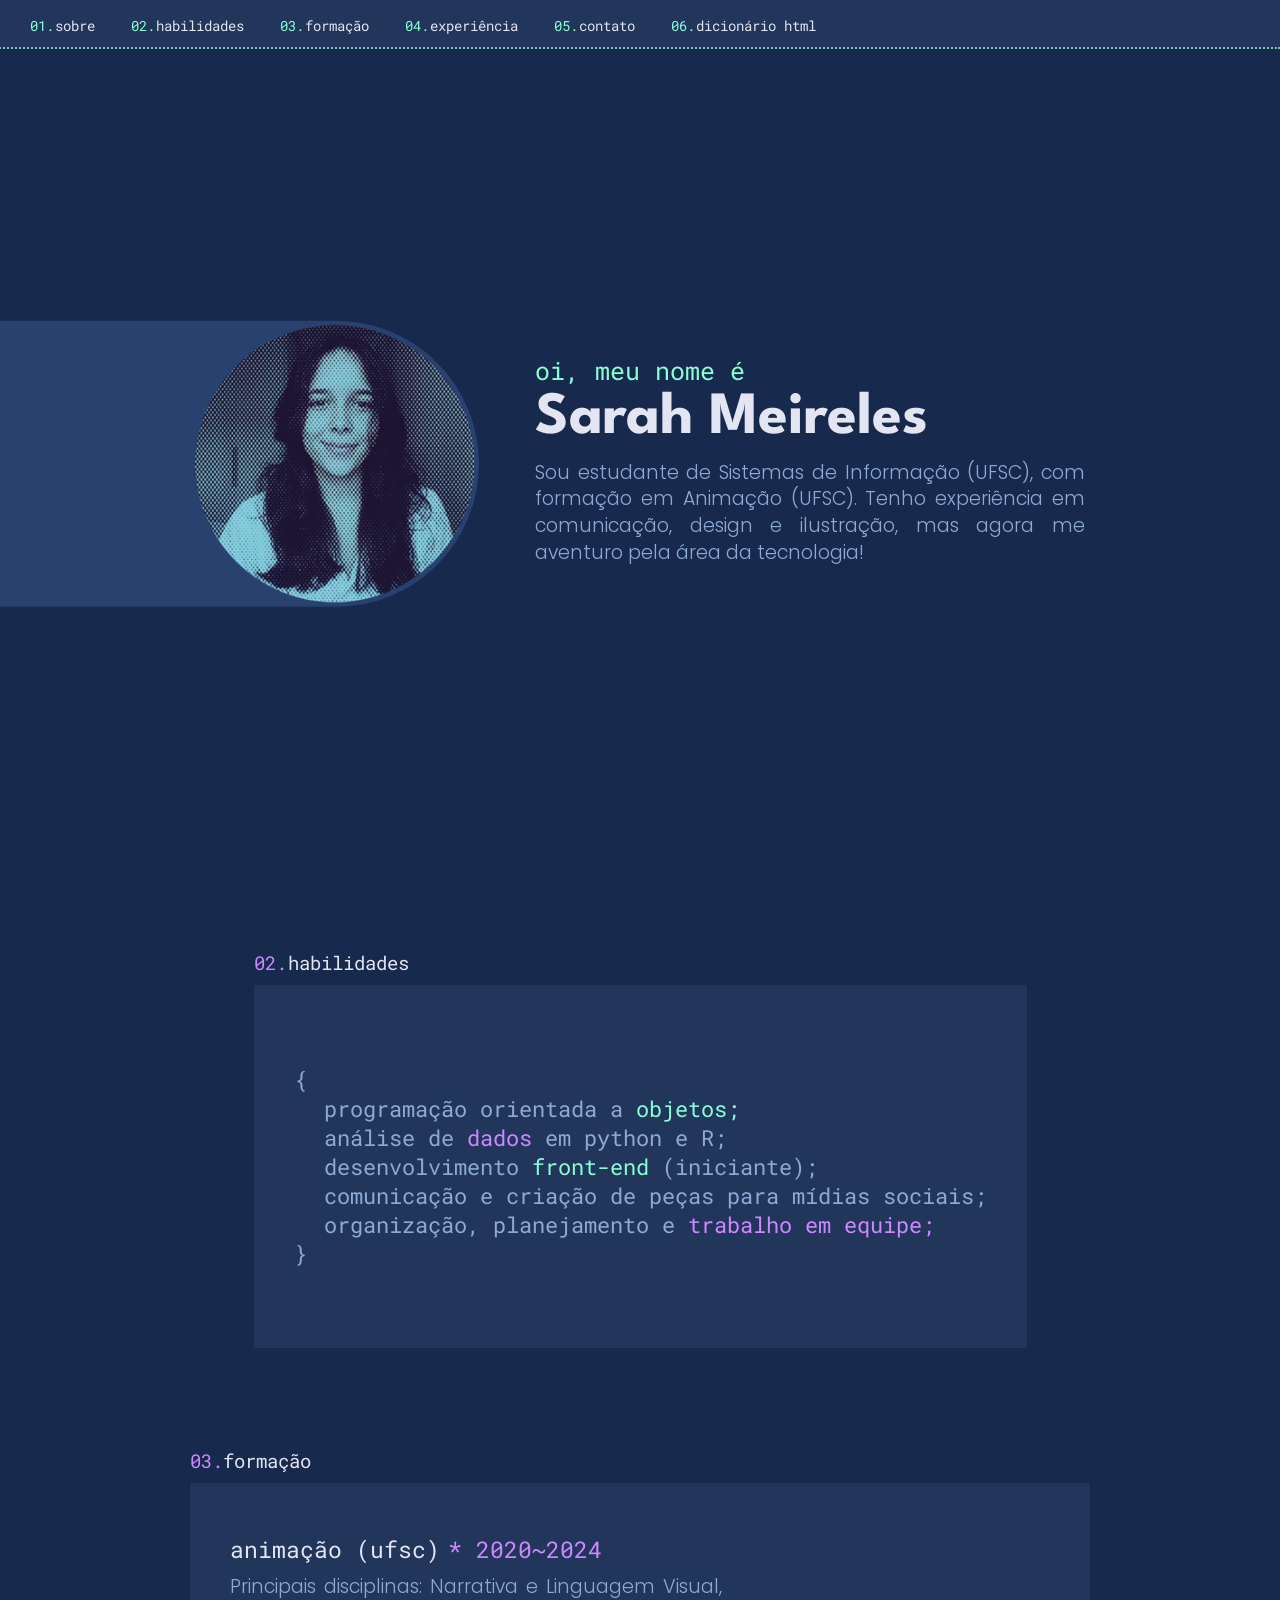
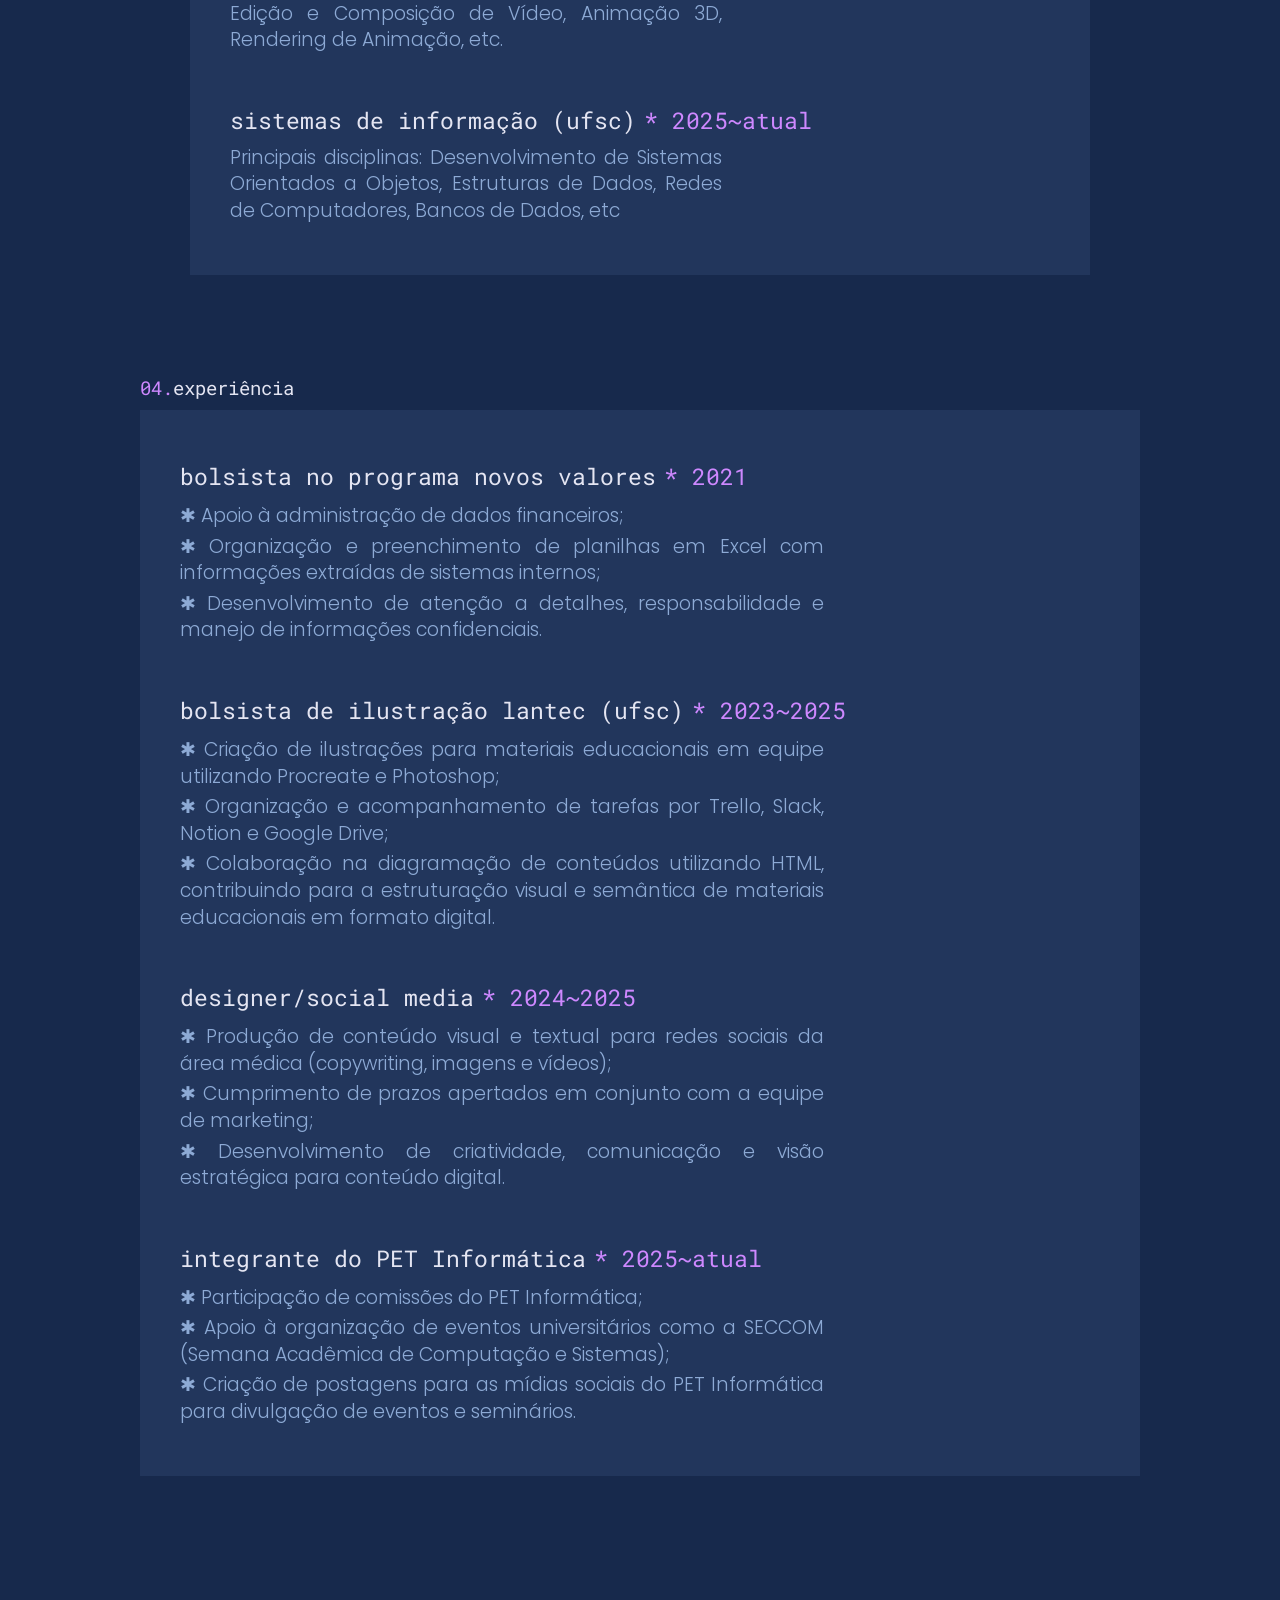
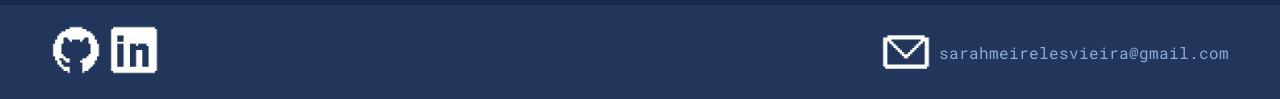
<file: index.html>
<!DOCTYPE html>
<html lang="pt-br">
<head>
    <meta charset="UTF-8">
    <meta name="viewport" content="width=device-width, initial-scale=1.0">
    <!-- GOOGLE FONTS -->
    <link rel="preconnect" href="https://fonts.googleapis.com">
    <link rel="preconnect" href="https://fonts.gstatic.com" crossorigin>
    <link href="https://fonts.googleapis.com/css2?family=League+Spartan:wght@700&family=Poppins:ital,wght@0,300;0,400;1,300;1,400&family=Roboto+Mono:ital,wght@0,100..700;1,100..700&display=swap" rel="stylesheet">
    <link rel="stylesheet" href="estilo.css">
    <link rel="icon" href="imagens/code.png">
    <title>Sarah Meireles</title>
</head>
<body>
    <header>
            <nav class="menu-desktop">
                <ul>
                    <li><a href="#sobre"><span class="num">01.</span>sobre</a></li>
                    <li><a href="#habilidades"><span class="num">02.</span>habilidades</a></li>
                    <li><a href="#formacao"><span class="num">03.</span>formação</a></li>
                    <li><a href="#experiencia"><span class="num">04.</span>experiência</a></li>
                    <li><a href="#contato"><span class="num">05.</span>contato</a></li>
                    <li><a href="html_dict.html"><span class="num">06.</span>dicionário html</a></li>
                </ul>
            </nav> <!--menu-desktop-->
    </header>

    <main>
        <section class="sobre" id="sobre">
            <div class="interface">
                <div class="img-sobre">
                    <img src="imagens/minhafoto.png" alt="Foto de perfil de Sarah Meireles">
                </div><!--img-sobre-->
                
                <div class="txt-sobre">
                    <h3>oi, meu nome é</h3>
                    <h1>Sarah Meireles</h1>
                    <p>Sou estudante de Sistemas de Informação (UFSC), com formação em Animação (UFSC).
                    Tenho experiência em comunicação, design e ilustração, mas agora me aventuro pela área da tecnologia! </p>
                </div><!--txt-sobre-->
            </div><!--interface-->
        </section><!--sobre-->
    
        <section class="habilidades" id="habilidades">
            <div class="interface">
                <h3><span class="roxo">02.</span>habilidades</h3>
                <div class="texto">
                    <p>{</p>
                    <p class="recuo">programação orientada a <span class="verde">objetos;</span></p>
                    <p class="recuo">análise de <span class="roxo">dados</span> em python e R;</p>
                    <p class="recuo">desenvolvimento <span class="verde">front-end</span> (iniciante);</p>
                    <p class="recuo">comunicação e criação de peças para mídias sociais;</p>
                    <p class="recuo">organização, planejamento e <span class="roxo">trabalho em equipe;</span></p>
                    <p>}</p>
                </div><!--texto-->
            </div><!--interface-->

        </section><!--habilidades-->
    
        <section class="formacao" id="formacao">
            <div class="interface">
                <h3><span class="roxo">03.</span>formação</h3>
                <div class="texto">
                    <h3>animação (ufsc) <span class="roxo">* 2020~2024</span></h3>
                    <p>Principais disciplinas: Narrativa e Linguagem Visual, Edição e Composição de Vídeo, Animação 3D, Rendering de Animação, etc.</p>

                    <h3>sistemas de informação (ufsc) <span class="roxo">* 2025~atual</span></h3>
                    <p>Principais disciplinas: Desenvolvimento de Sistemas Orientados a Objetos, Estruturas de Dados, Redes de Computadores, Bancos de Dados, etc</p>
                </div><!--texto-->
            </div><!--interface-->
        </section><!--formacao-->

        <section class="experiencia" id="experiencia">
            <div class="interface">
                <h3><span class="roxo">04.</span>experiência</h3>
                <div class="texto">
                    <div class="item">
                        <h3>bolsista no programa novos valores <span class="roxo">* 2021</span></h3>
                        <p>✱ Apoio à administração de dados financeiros;
                        <p>✱ Organização e preenchimento de planilhas em Excel com informações extraídas de sistemas internos;</p>
                        <p>✱ Desenvolvimento de atenção a detalhes, responsabilidade e manejo de informações confidenciais.</p>
                    </div><!--item-->

                    <div class="item">
                        <h3>bolsista de ilustração lantec (ufsc) <span class="roxo">* 2023~2025</span></h3>
                        <p>✱ Criação de ilustrações para materiais educacionais em equipe utilizando Procreate e Photoshop;</p>
                        <p>✱ Organização e acompanhamento de tarefas por Trello, Slack, Notion e Google Drive;</p>
                        <p>✱ Colaboração na diagramação de conteúdos utilizando HTML, contribuindo para a estruturação visual e semântica de materiais educacionais em formato digital.</p>
                    </div><!--item-->

                    <div class="item">
                        <h3>designer/social media <span class="roxo">* 2024~2025</span></h3>
                        <p>✱ Produção de conteúdo visual e textual para redes sociais da área médica (copywriting, imagens e vídeos);</p>
                        <p>✱ Cumprimento de prazos apertados em conjunto com a equipe de marketing;</p>
                        <p>✱ Desenvolvimento de criatividade, comunicação e visão estratégica para conteúdo digital.</p>
                    </div><!--item-->

                    <div class="item">
                        <h3>integrante do PET Informática <span class="roxo">* 2025~atual</span></h3>
                        <p>✱ Participação de comissões do PET Informática;</p>
                        <p>✱ Apoio à organização de eventos universitários como a SECCOM (Semana Acadêmica de Computação e Sistemas);</p>
                        <p>✱ Criação de postagens para as mídias sociais do PET Informática para divulgação de eventos e seminários.</p>
                    </div><!--item-->

                </div><!--texto-->
            </div><!--interface-->
        </section><!--experiencia-->

    </main>

    <footer id="contato">
        <div class="interface">
                <div class="logos">
                    <a href="https://github.com/sarahmeivie" target="_blank">
                        <img src="imagens/github.png" alt="Logo Github">
                    </a>
                    <a href="https://www.linkedin.com/in/sarah-meireles-silva-vieira/" target="_blank">
                        <img src="imagens/linkedin.png" alt="Logo Linkedin">
                    </a>
                </div><!--logos-->

                <div class="email">
                    <img src="imagens/email.png" alt="Logo Email">
                    <p>sarahmeirelesvieira@gmail.com</p>
                </div><!--email-->
            </div><!--interface-->
    </footer>

</body>
</html>
</file>
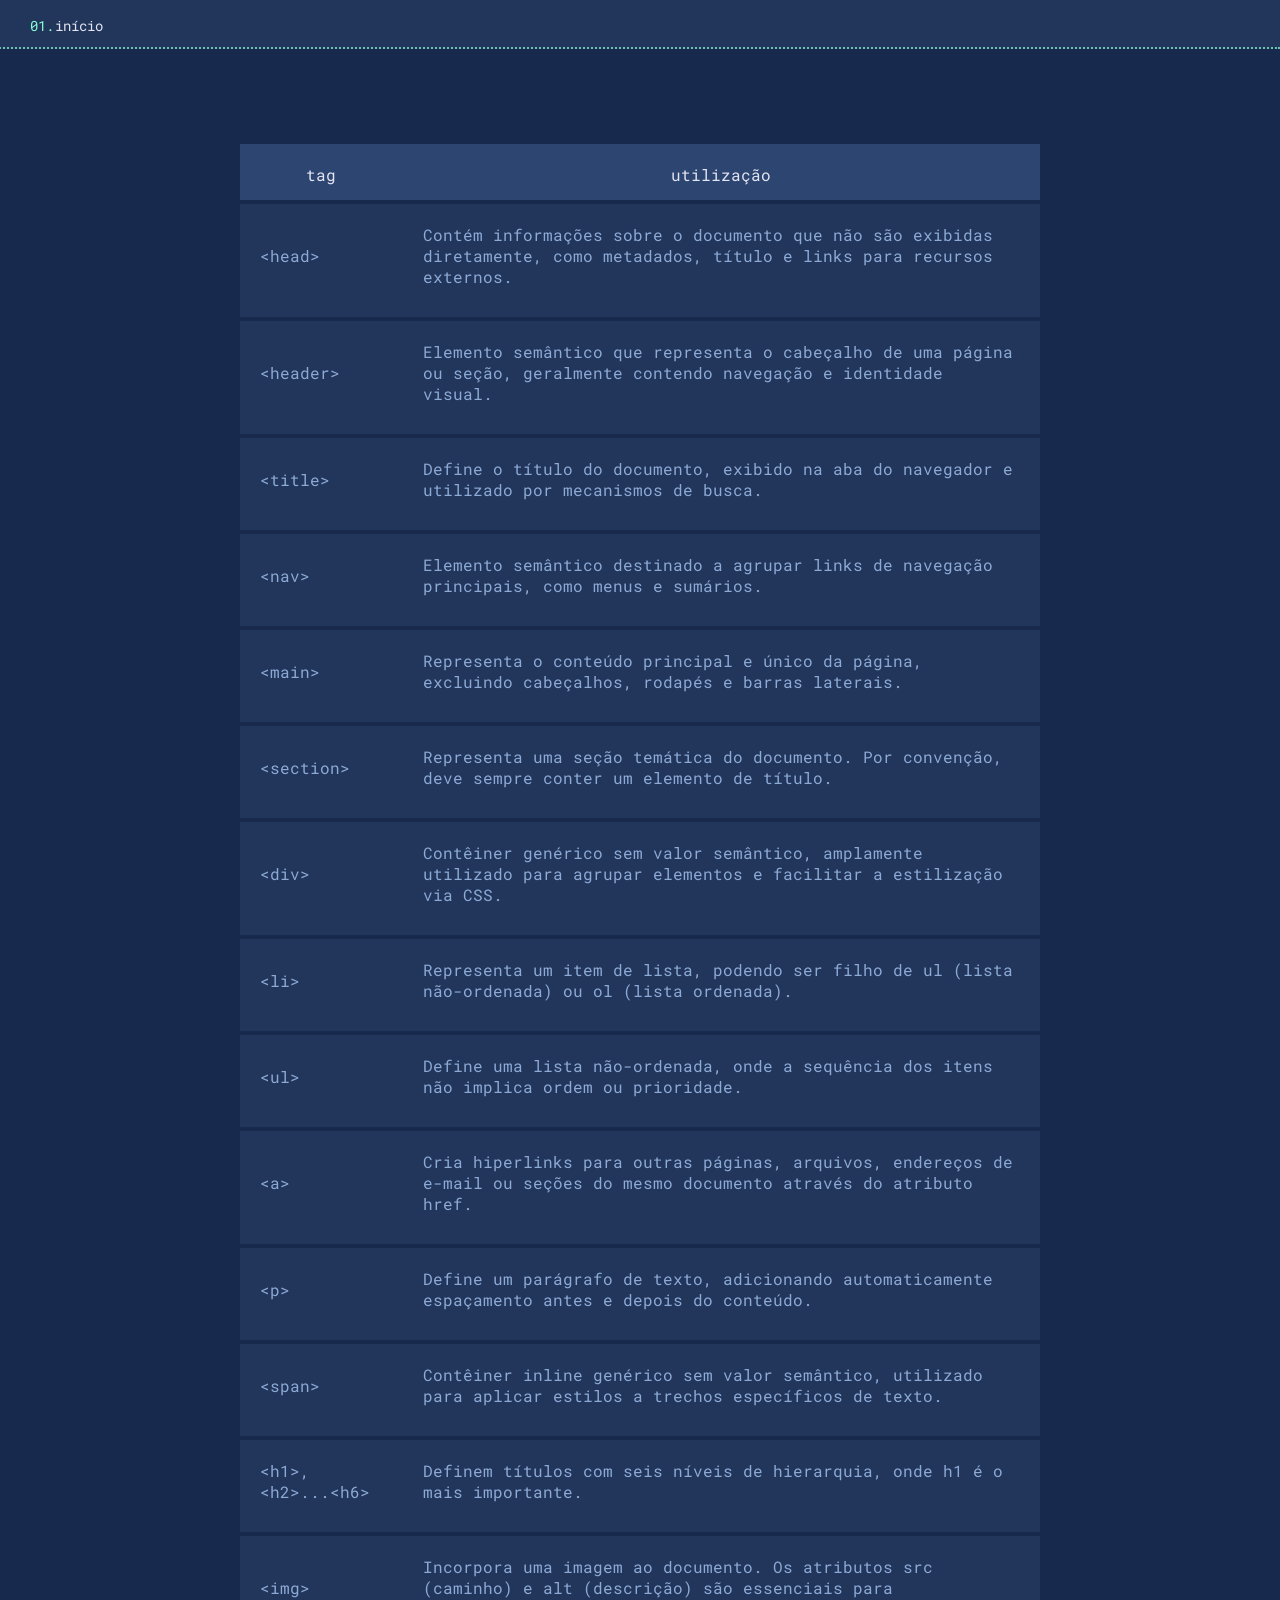
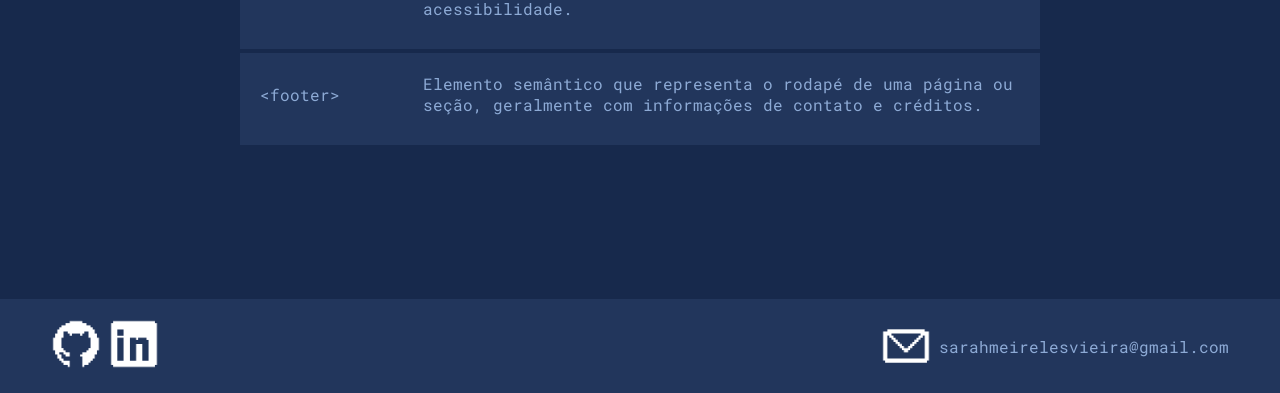
<file: html_dict.html>
<!DOCTYPE html>
<html lang="pt-br">
<head>
    <meta charset="UTF-8">
    <meta name="viewport" content="width=device-width, initial-scale=1.0">
    <link rel="preconnect" href="https://fonts.googleapis.com">
    <link rel="preconnect" href="https://fonts.gstatic.com" crossorigin>
    <link href="https://fonts.googleapis.com/css2?family=League+Spartan:wght@700&family=Poppins:ital,wght@0,300;0,400;1,300;1,400&family=Roboto+Mono:ital,wght@0,100..700;1,100..700&display=swap" rel="stylesheet">
    <link rel="stylesheet" href="estilo.css">
    <link rel="icon" href="imagens/code.png">
    <title>Dicionário HTML</title>
</head>
<body>
    <header>
        <nav class="menu-desktop">
            <ul>
                <li><a href="index.html"><span class="num">01.</span>início</a></li>
            </ul>
        </nav> <!--menu-desktop-->
    </header>

    <main>
        <section class="dicionario">
            <div class="interface">
                <table class="tabela">
                    <thead>
                        <tr>
                            <th>tag</th>
                            <th>utilização</th>
                        </tr>
                    </thead>
                    <tbody>
                        <tr>
                            <td>&lt;head&gt;</td>
                            <td class="valor">Contém informações sobre o documento que não são exibidas diretamente, como metadados, título e links para recursos externos.</td>
                        </tr>

                        <tr>
                            <td>&lt;header&gt;</td>
                            <td class="valor">Elemento semântico que representa o cabeçalho de uma página ou seção, geralmente contendo navegação e identidade visual.</td>
                        </tr>

                        <tr>
                            <td>&lt;title&gt;</td>
                            <td class="valor">Define o título do documento, exibido na aba do navegador e utilizado por mecanismos de busca.</td>
                        </tr>

                        <tr>
                            <td>&lt;nav&gt;</td>
                            <td class="valor">Elemento semântico destinado a agrupar links de navegação principais, como menus e sumários.</td>
                        </tr>

                        <tr>
                            <td>&lt;main&gt;</td>
                            <td class="valor">Representa o conteúdo principal e único da página, excluindo cabeçalhos, rodapés e barras laterais.</td>
                        </tr>

                        <tr>
                            <td>&lt;section&gt;</td>
                            <td class="valor">Representa uma seção temática do documento. Por convenção, deve sempre conter um elemento de título.</td>
                        </tr>

                        <tr>
                            <td>&lt;div&gt;</td>
                            <td class="valor">Contêiner genérico sem valor semântico, amplamente utilizado para agrupar elementos e facilitar a estilização via CSS.</td>
                        </tr>

                        <tr>
                            <td>&lt;li&gt;</td>
                            <td class="valor">Representa um item de lista, podendo ser filho de ul (lista não-ordenada) ou ol (lista ordenada).</td>
                        </tr>

                        <tr>
                            <td>&lt;ul&gt;</td>
                            <td class="valor">Define uma lista não-ordenada, onde a sequência dos itens não implica ordem ou prioridade.</td>
                        </tr>

                        <tr>
                            <td>&lt;a&gt;</td>
                            <td class="valor">Cria hiperlinks para outras páginas, arquivos, endereços de e-mail ou seções do mesmo documento através do atributo href.</td>
                        </tr>

                        <tr>
                            <td>&lt;p&gt;</td>
                            <td class="valor">Define um parágrafo de texto, adicionando automaticamente espaçamento antes e depois do conteúdo.</td>
                        </tr>

                        <tr>
                            <td>&lt;span&gt;</td>
                            <td class="valor">Contêiner inline genérico sem valor semântico, utilizado para aplicar estilos a trechos específicos de texto.</td>
                        </tr>

                        <tr>
                            <td>&lt;h1&gt;, &lt;h2&gt;...&lt;h6&gt;</td>
                            <td class="valor">Definem títulos com seis níveis de hierarquia, onde h1 é o mais importante.</td>
                        </tr>

                        <tr>
                            <td>&lt;img&gt;</td>
                            <td class="valor">Incorpora uma imagem ao documento. Os atributos src (caminho) e alt (descrição) são essenciais para acessibilidade.</td>
                        </tr>

                        <tr>
                            <td>&lt;footer&gt;</td>
                            <td class="valor">Elemento semântico que representa o rodapé de uma página ou seção, geralmente com informações de contato e créditos.</td>
                        </tr>

                    </tbody>
                </table>
            </div>
        </section>
    </main>

    <footer id="contato">
        <div class="interface">
                <div class="logos">
                    <a href="https://github.com/sarahmeivie" target="_blank">
                        <img src="imagens/github.png" alt="Logo Github">
                    </a>
                    <a href="https://www.linkedin.com/in/sarah-meireles-silva-vieira/" target="_blank">
                        <img src="imagens/linkedin.png" alt="Logo Linkedin">
                    </a>
                </div><!--logos-->

                <div class="email">
                    <img src="imagens/email.png" alt="Logo Email">
                    <p>sarahmeirelesvieira@gmail.com</p>
                </div><!--email-->
            </div><!--interface-->
    </footer>
</body>
</html>
</file>
<file: estilo.css>
/* ESTILO GERAL */
*{
    margin: 0;
    padding: 0;
    box-sizing: border-box;
    font-family: "Roboto Mono", monospace;
    font-optical-sizing: auto;
    font-weight: 400;
    font-style: normal;
    color: #8daad5;
}

::selection {
    background-color: #a360d3cc;
    color: #e9caff;
}

html {
    scroll-behavior: smooth;
}

body {
    background-color: #17294c;
    min-height: 100vh;
}

span.roxo {
    color: #ce88ff;
}

span.verde {
    color: #88ffd4;
}

.interface {
    max-width: 1280px;
    margin: 0 auto;
}

section {
    display: flex;
    align-items: center;
    animation: appear linear;
    animation-timeline: view();
    animation-range: entry 0% cover 40%;
}

@keyframes appear{
    from{
        opacity: 0;
        scale: 0.5;
    }
    to {
        opacity: 1;
        scale: 1;
    }
}

/* ESTILO DO MENU DE NAVEGAÇÃO */
.menu-desktop {
    position: fixed;
    top: 0;
    left: 0;
    width: 100%;
    background-color: #22365c;
    padding: 14px 24px 0px 12px;
    z-index: 1000;
}

.menu-desktop ul {
    list-style: none;
    display: flex;
    flex-direction: row;
    gap: 36px;
    padding: 0px 0px 0px 18px;
    justify-content: flex-start;
}

.menu-desktop ul li a {
    display: inline-block;
    text-decoration: none;
    font-size: 14px;
    color: #e4e5f2;
}

.menu-desktop ul li a:hover {
    color: #fff;
    transform: scale(1.05);
    transition: .2s
}

.menu-desktop ul li a span.num {
    color: #88ffd4;
    margin-right: 1px;
}

.menu-desktop ul li a:hover span.num {
    color: #fff;
}

.menu-desktop::after {
    content: '';
    display: block;
    border-bottom: 2.5px dotted #88ffd4;
    margin-top: 12px;
    margin-left: -24px;
    margin-right: -24px;
    opacity: 0.7;
}

/* ESTILO DO SOBRE */
section.sobre {
    height: 100vh;
    padding: 30px 10% 0px 10%;
}

.sobre .interface {
    width: 100%;
    flex-wrap: nowrap;
    gap: 60px;
    align-items: center;
    justify-content: center;
    display: flex;
}

.sobre .txt-sobre {
    max-width: 550px;
}

.sobre .txt-sobre h1 {
    font-family: "League Spartan", sans-serif;
    font-optical-sizing: auto;
    font-weight: 700;
    font-size: 60px;
    color: #e4e5f2;
    overflow: hidden;
    border-right: .15em solid rgb(255, 255, 255);
    white-space: nowrap;
    display: inline-block;
    max-width: fit-content;
    animation: 
        typing 3s steps(30, end),
        blink-caret .75s step-end infinite;
    animation-delay: 1s, 1s;
    animation-fill-mode: both;
    /* essa parte da animação (assim como as demais) não foi feita por mim, apenas usei trechos prontos disponibilizados online! */
}

@keyframes typing {
  from { width: 0 }
  to { width: 100% }
}

@keyframes blink-caret {
  from, to { border-color: transparent }
  50% { border-color: rgb(255, 255, 255); }
}

.sobre .txt-sobre h3 {
    color: #88ffd4;
    font-size: 25px;
    margin: 0px 0px 4px 0px;
}

.sobre .txt-sobre p {
    font-family: "Poppins", sans-serif;
    font-weight: 300;
    font-size: 19px;
    line-height: 1.4;
    margin: 10px 0px;
    text-align: justify;
    opacity: 0;
    animation: fadeIn 1s ease-in-out forwards;
    animation-delay: 3.2s, 3.2s;
}

@keyframes fadeIn {
  from { opacity: 0; }
  to { opacity: 1; }
}

.sobre .img-sobre {
    position: relative;
}

.sobre .img-sobre::before {
    content: '';
    position: absolute;
    width: 300%;
    height: 102%;
    background-color: #29416e;
    border-radius: 220px;
    top: 110px;
    left: -220px;
    transform: translate(-40%, -40%);
    z-index: -1;
} /* esse é o "fundo" da imagem */

.sobre .img-sobre img {
    width: 280px;
    height: 280px;
    border-radius: 50%;
    object-fit: cover;
    display: block;
    position: relative;
    z-index: 1;
}

.sobre .img-sobre img:hover {
    transform: scale(1.02);
    transition: .2s
}

/* ESTILO HABILIDADES */
section.habilidades,
section.formacao {
    padding: 50px 8%;
    align-items: center;
    flex-direction: column;
    justify-content: center;
}

.habilidades h3 {
    display: flex;
    margin-bottom: 10px;
    color: #e4e5f2;
}

.habilidades h3 span.roxo {
    color: #ce88ff;
    margin-right: 1px;
}

.habilidades .texto {
    font-size: 22px;
    background-color: #22365c;
    padding: 80px 40px;

}

.habilidades .texto p.recuo {
    margin-left: 30px;
    text-align: justify;
}

/* ESTILO FORMAÇÃO */

/* estilo da section está em cima */

.formacao h3,
.experiencia h3 {
    display: flex;
    color: #e4e5f2;
    margin-bottom: 10px;
    white-space: normal;
    flex-wrap: wrap;
}

.formacao .texto {
    background-color: #22365c;
    padding: 50px 40px;
    max-width: 900px;
    text-align: justify;
    font-size: 20px;
}

.formacao .texto p,
.dicionario .tb .valor {
    font-family: "Poppins", sans-serif;
    font-weight: 300;
    font-size: 19px;
    line-height: 1.4;
    max-width: 60%;
}

.formacao .texto h3 + p {
    margin-bottom: 50px;
}

.formacao .texto p:last-child {
    margin-bottom: 0;
}

/* ESTILO EXPERIÊNCIA */
section.experiencia {
    height: auto;
    min-height: 100vh;
    padding: 50px 8% 50px 8%;
}

.experiencia h3 {
    align-self: flex-start;
}

.experiencia .texto {
    background-color: #22365c;
    padding: 50px 40px;
    max-width: 1000px;
    text-align: justify;
    font-size: 20px;
    display: flex;
    flex-direction: column;
    gap: 50px;
}

.experiencia .texto h3 {
    margin-bottom: 8px;
}

.experiencia .texto p {
    font-family: "Poppins", sans-serif;
    font-weight: 300;
    font-size: 19px;
    line-height: 1.4;
    max-width: 70%;
}

.experiencia .texto .item {
    display: flex;
    flex-direction: column;
    gap: 4px;
}

.experiencia .texto h3 span.roxo,
.formacao .texto h3 span.roxo {
    margin-left: 8px;
}

/* ESTILO DO RODAPÉ */
footer {
    padding: 20px 4%;
    margin-top: 80px;
    background-color: #22365c;
}

footer .interface {
    display: flex;
    justify-content: space-between;
    align-items: center;
}

footer img {
    width: 50px;
    height: 50px;
    object-fit: cover;
}

footer .logos {
    display: flex;
    gap: 8px;
}

footer .email {
    display: flex;
    align-items: center;
    gap: 8px;
}

/* ESTILO DICIONARIO */
section.dicionario {
    height: auto;
    min-height: 100vh;
    padding: 120px 8% 50px 8%;
    flex-direction: column;
    animation: none;
}

.dicionario .interface{
    padding: 20px 8%;
}

.dicionario .tabela {
    min-width: 500px;
    max-width: 800px;
    overflow: hidden;
    border-spacing: 0 4px;
}

.dicionario thead {
    background-color: #2d4571;
}

.dicionario tbody {
    background-color: #22365c;
}

.dicionario td {
    padding: 20px 20px 30px 20px;
}

.dicionario th {
    padding: 20px 20px 15px 20px;
    color: #e4e5f2;
}


@media screen and (max-width: 1080px) {
 
    /* Menu: esconde desktop, mostra mobile */
    .menu-desktop {
        padding: 10px 15px 0px 10px;
    }

    .menu-desktop ul {
        flex-wrap: wrap;
        gap: 10px 20px;
    }

    .menu-desktop ul li a {
        font-size: 12px;
    }

    section {
        display: flex;
        padding: 60px 8% 40px 8%;
        align-items: center; 
        flex-direction: column;
        justify-content: center;
        animation: none;
    }
    
    section.sobre {
        padding-top: 30px;
    }

    /* Sobre */
    .sobre .interface {
        flex-direction: column;
        gap: 25px;
    }

    .sobre .img-sobre img {
        width: 180px;
        height: 180px;
        margin: 0 auto;
    }

    .habilidades .texto, 
    .formacao .texto, 
    .experiencia .texto {
        padding: 30px 20px;
        max-width: 100%;
        font-size: 16px;
    }

    .experiencia .texto,
    .formacao .texto h3 + p {
        gap: 20px;
        margin-bottom: 20px;
    }
 
    .sobre .txt-sobre h1 {
        font-size: 44px;
    }
 
    .sobre .txt-sobre h3 {
        font-size: 20px;
    }

    .sobre .txt-sobre p {
        font-size: 16px;
    }

    .sobre .img-sobre::before {
        display: none;
    }
 
    .formacao .texto p,
    .experiencia .texto p {
        max-width: 100%;
        font-size: 14px;
        text-align: left;
    }
 
    /* Experiência */
    .experiencia .texto {
        gap: 36px;
    }
 
    /* Rodapé */
    footer .interface {
        flex-direction: column;
        gap: 16px;
        text-align: center;
    }

    footer img {
        width: 30px;
        height: 30px;
    }

    .dicionario .interface {
        display: block;
        width: 100%;
        overflow-x: auto;
        padding-bottom: 10px 5px;
    }

    .dicionario .tabela {
        min-width: 100%;
        table-layout: auto;
    }

    .dicionario td, 
    .dicionario th {
        padding: 12px 8px;
        font-size: 13px;
    }
}
</file>
